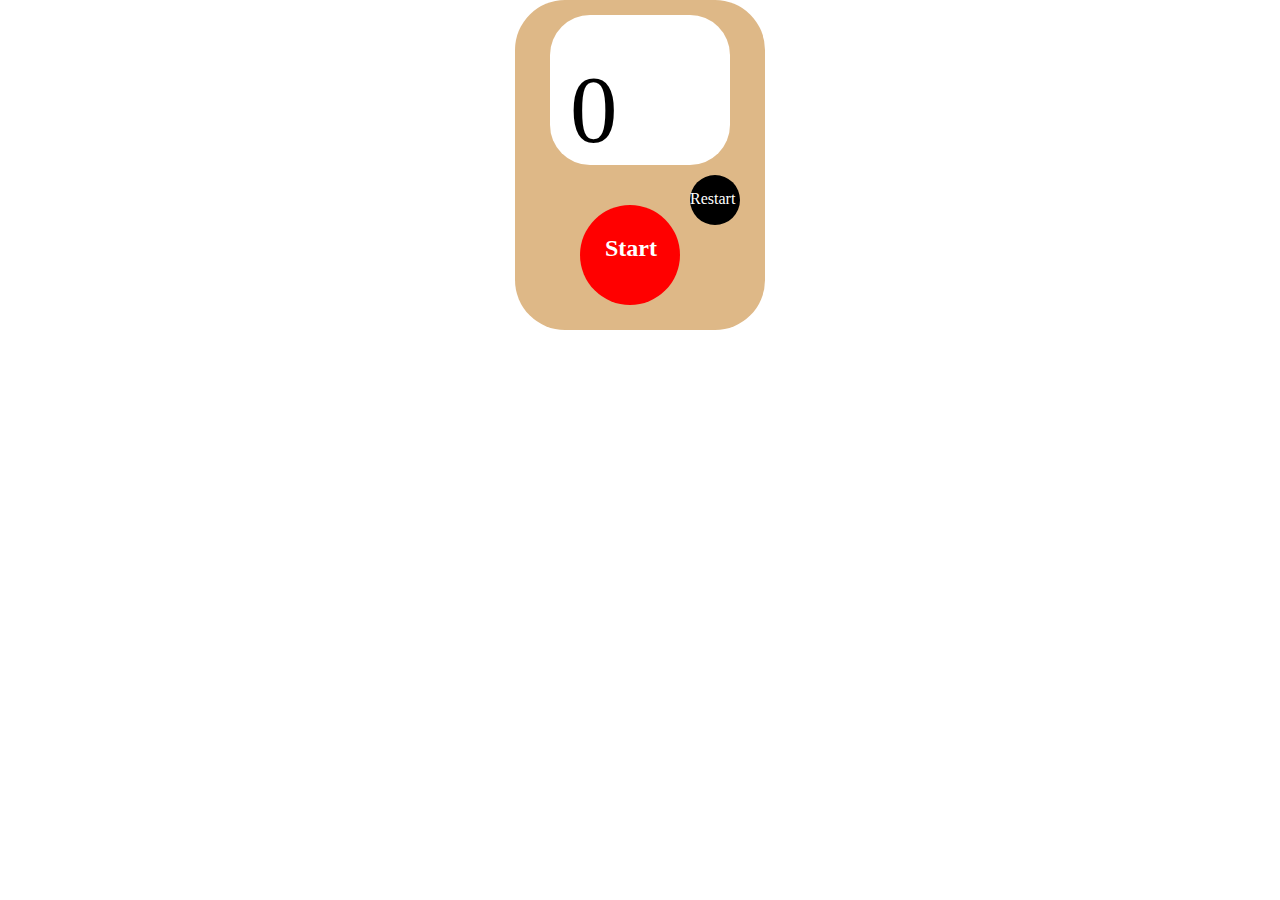
<file: tasbeh/index.html>
<!DOCTYPE html>
<html lang="en">
<head>
    <meta charset="UTF-8">
    <meta name="viewport" content="width=device-width, initial-scale=1.0">
    <link rel="stylesheet" href="./main.css">
    <title>Document</title>
</head>
<body>
    <div class="container">

        <div class="screen">0</div>

        <div class="start"><h2>Start</h2></div>

        <div class="restart">Restart</div>
    </div>




    <script src="./js/app.js"></script>
</body>
</html>
</file>
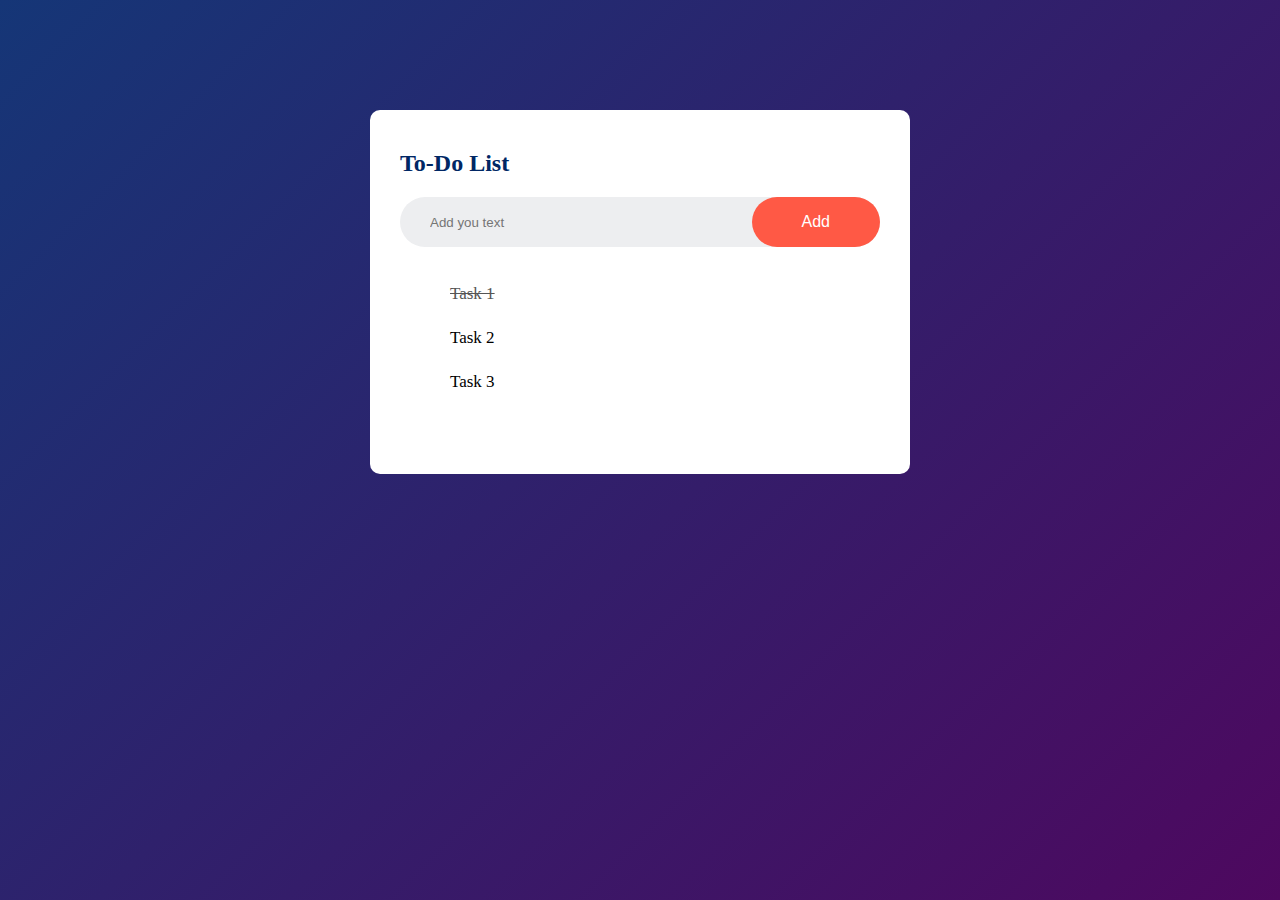
<file: to-do-list/index.html>
<!DOCTYPE html>
<html lang="en">
<head>
    <meta charset="UTF-8">
    <meta name="viewport" content="width=device-width, initial-scale=1.0">
    <link rel="stylesheet" href="./main.css">
    <title>Document</title>
</head>
<body>
<div class="container">
    <div class="todo-app">
        <h2>To-Do List</h2>
        <div class="row">
            <input type="text" id="input-box" placeholder="Add you text">
            <button>Add</button>
        </div>
        <ul id="list-container">
            <li class="checked">Task 1</li>
            <li>Task 2</li>
            <li>Task 3</li>
        </ul>
    </div>
</div>

    <script src="./app.js"></script>
</body>
</html>
</file>
<file: tasbeh/main.css>
*{
    margin: 0;
    padding: 0;
    box-sizing: border-box;
}
.container{
    width: 250px;
    height: 330px;
    background-color: burlywood;
    border-radius: 50px;
    margin: auto;
    padding: 15px;

}
.screen{
    margin: auto;
    width: 180px;
    height: 150px;
    background-color: white;
    border-radius: 40px;
    font-size: 95px;
    font-weight: 200px;
    padding-top: 40px;
    padding-left: 20px;
}
.start{
    width: 100px;
    height: 100px;
    background-color: red;
    border-radius: 50%;
    margin-left: 50px;
    margin-top: 40px;
}
.restart{
    color: white;
    padding-top: 15px;
    width: 50px;
    height: 50px;
    border-radius: 50%;
    background-color: black;
    margin-top: -130px;
    margin-left: 160px;
}
h2{
    color: white;
    margin-left: 25px;
    padding-top: 30px;
}
</file>
<file: to-do-list/main.css>
*{
    margin: 0;
    padding: 0;
    box-sizing: border-box;
}
.container{
    width: 100%;
    min-height: 100vh;
    background: linear-gradient(135deg, #153677, #4e085f);
    padding: 10px;
}
.todo-app{
    width: 100%;
    max-width: 540px;
    background: #fff;
    margin: 100px auto 20px;
    padding: 40px 30px 70px;
    border-radius: 10px;
}
.todo-app h2{
    color: #002765;
    display: flex;
    align-items: center;
    margin-bottom: 20px;
}
/* .todo-app h2 img{
    width: 30px;
    margin-left: 10px;
} */
.row{
    display: flex;
    align-items: center;
    justify-content: space-between;
    background: #edeef0;
    border-radius: 30px;
    padding-left: 20px;
    margin-bottom: 25px;
}
input{
    flex: 1;
    border: none;
    outline: none;
    background: transparent;
    padding: 10px;
    font-weight: 14px;
}
button{
    border: none;
    outline: none;
    padding: 16px 50px;
    background: #ff5945;
    color: #fff;
    font-size: 16px;
    cursor: pointer;
    border-radius: 40px;
}
ul li{
    list-style: none;
    font-size: 17px;
    padding: 12px 8px 12px 50px;
    user-select: none;
    cursor: pointer;
    position: relative;
}
ul li::before{
    content: '';
    position: absolute;
    height: 28px;
    width: 28px;
    border-radius: 50%;
    background-size: cover;
    background-position: center;
    top: 12px;
    left: 8px;
}
ul li.checked{
    color: #555;
    text-decoration: line-through;
}
</file>
